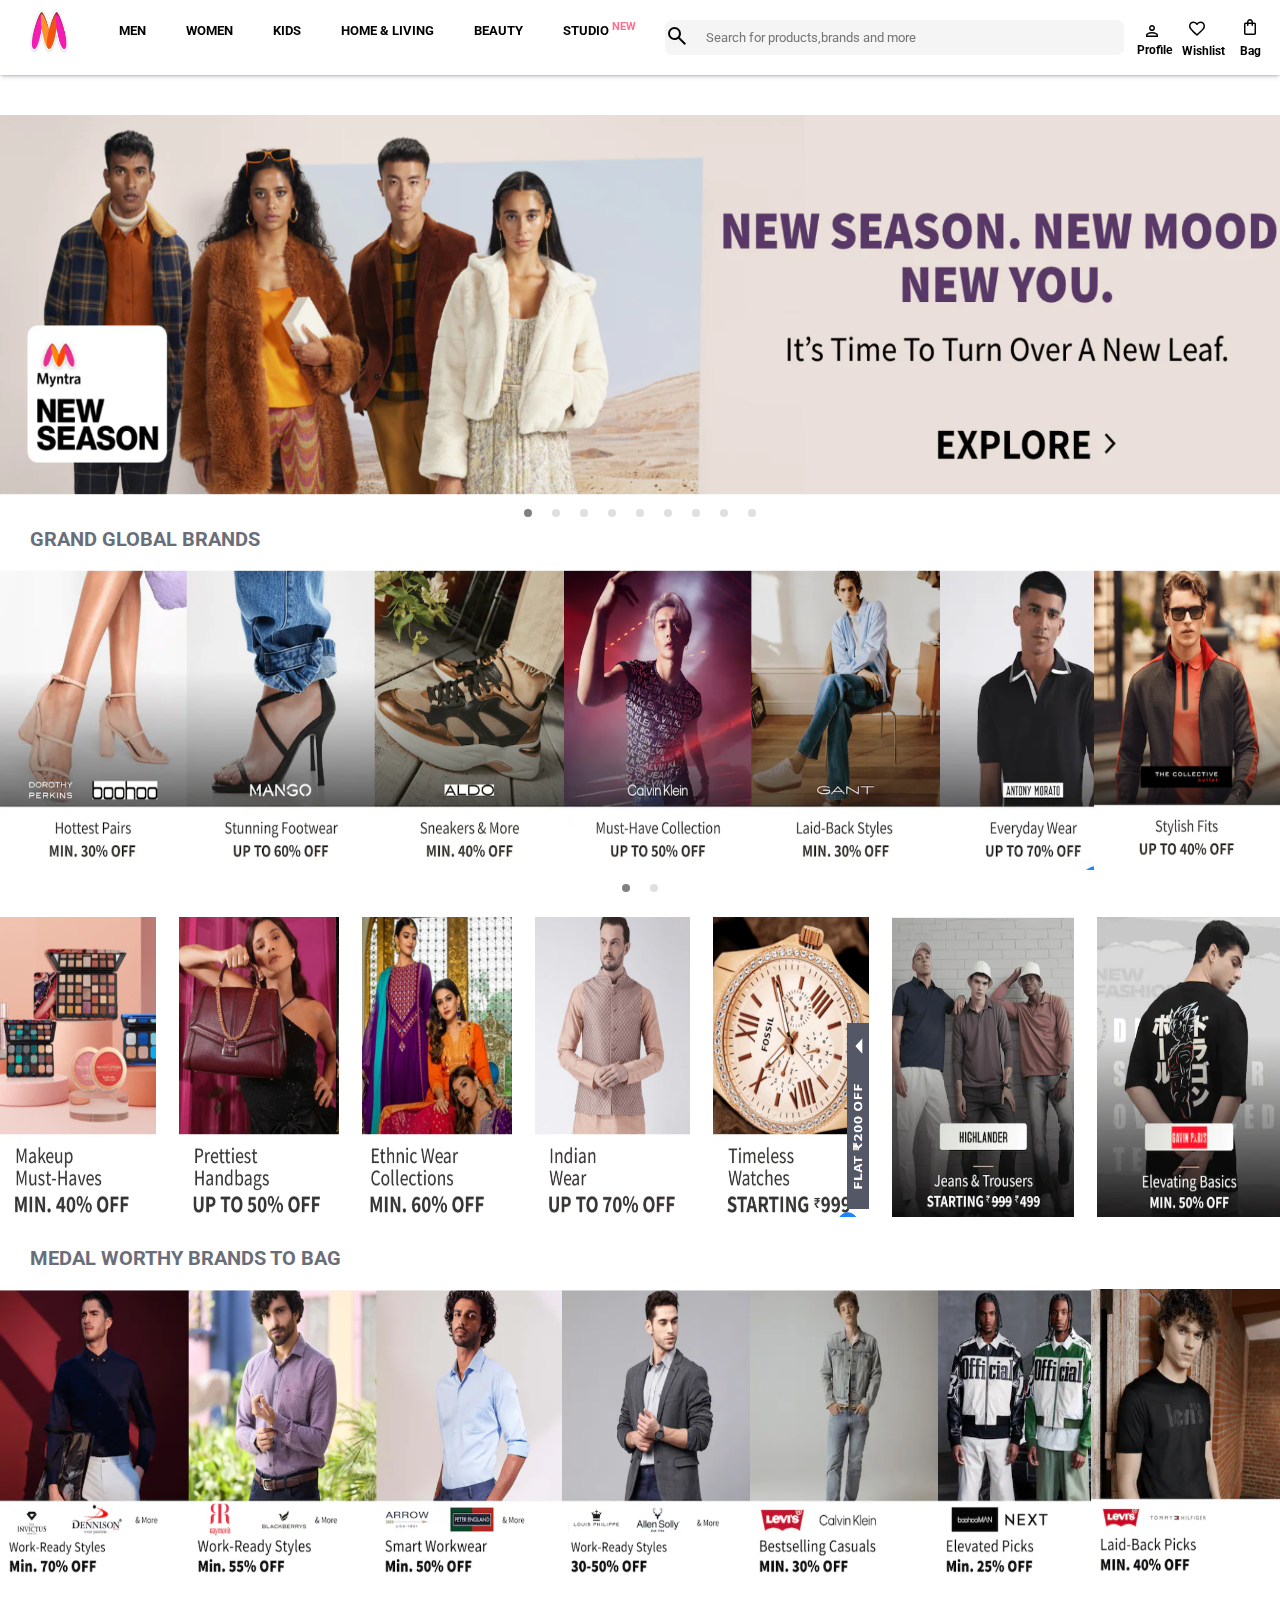
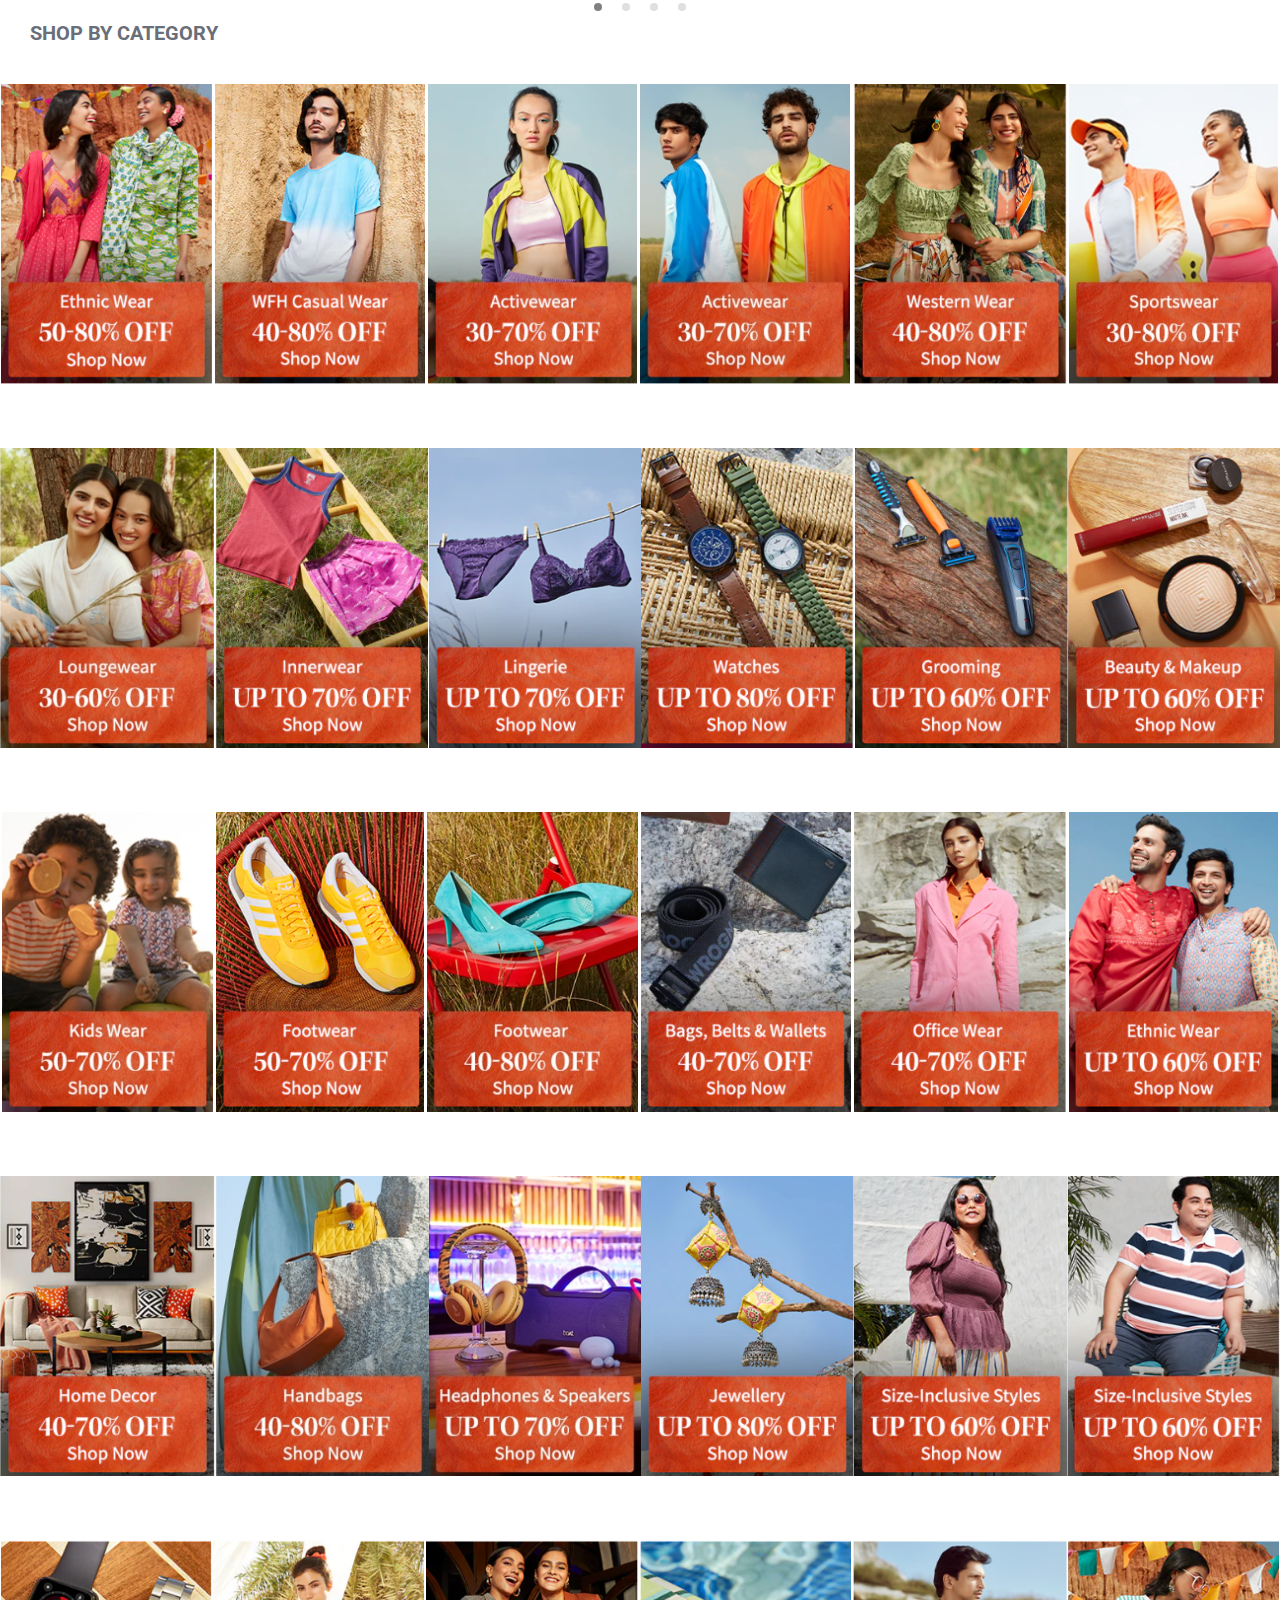
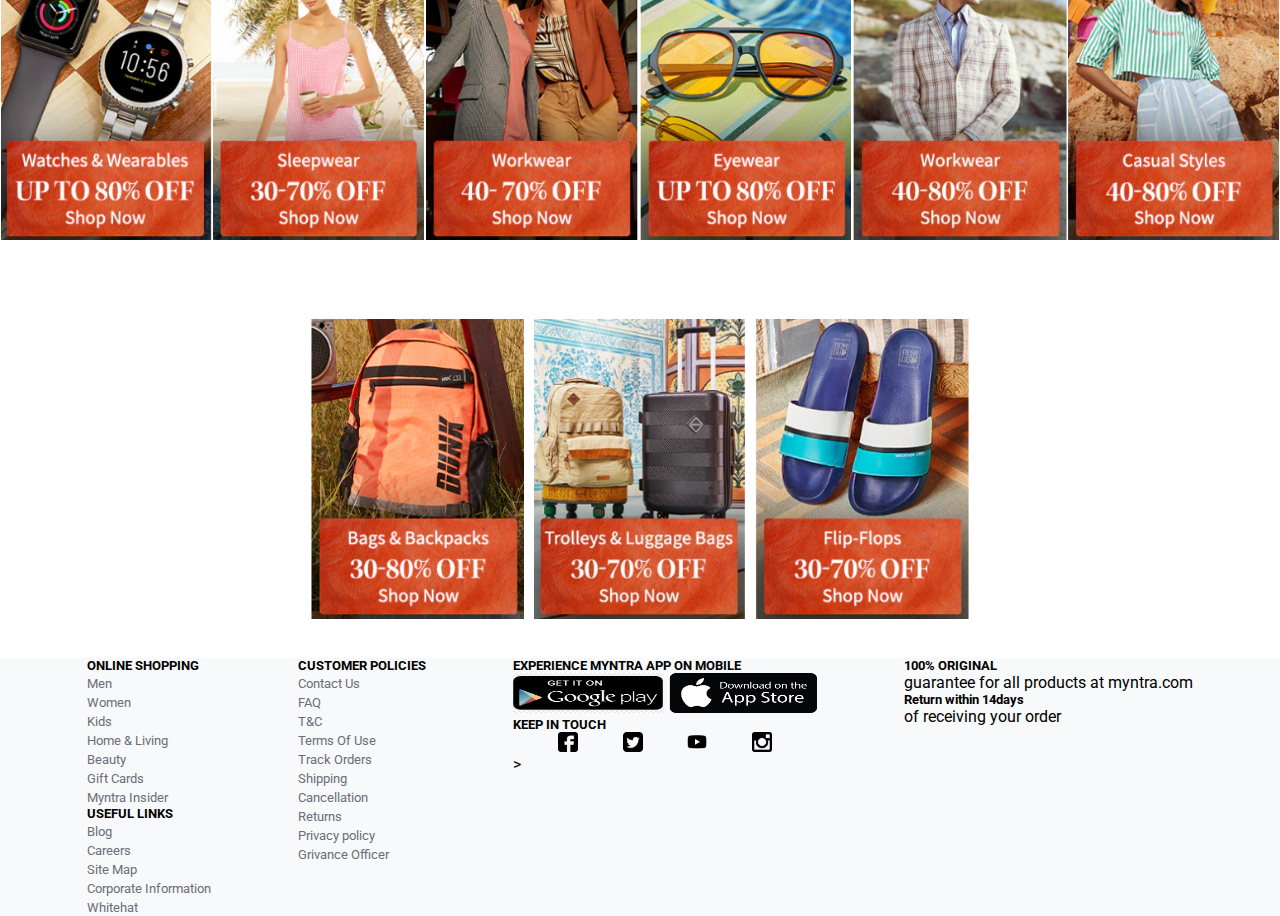
<file: index.html>
<!DOCTYPE html>
<html lang="en">

<head>
    <link rel="stylesheet" href="https://fonts.googleapis.com/css2?family=Material+Symbols+Outlined:opsz,wght,FILL,GRAD@48,400,0,0" />
    <meta charset="UTF-8">
    <link rel="stylesheet" href="index.css">
    <meta name="viewport" content="width=device-width, initial-scale=1.0">
    <title>Myntra</title>

</head>

<body>
    <div class="myntra">
        
    <header id="header1">
        <nav>
            <div class="div1"><img src="myntra.webp" alt="myntraicon" class="micon"></div>
            <div class="div2">
                <ul>
                    <li class="l1"><a href="men">MEN</a><div class="men"></div>
                       <div class="men1">
                        <div> <h5><a href="https://www.myntra.com/men-topwear">Topwear</a></h5>
                            <ul>
                                <li><a href="">T-Shirt</a></li>
                                <li><a href="">Casual Shirts</a></li>
                                <li><a href="">Formal Shirts</a></li>
                                <li><a href="">Sweatshirts</a></li>
                                <li><a href="">Sweater</a></li>
                                <li><a href="">Jacket</a></li>
                                <li><a href="">Blazers & Coats</a></li>
                                <li><a href="">Suits</a></li>
                                <li><a href="">Rain Jackets</a></li>
                            </ul>
                            <hr>
                            <h5><a href="">Inadian & Festival Wear</a></h5>
                            <ul>
                                <li><a href="">Kurtas & Kurta Sets</a></li>
                                <li><a href="">Sherwanis</a></li>
                                <li><a href="">Nehru Jackets</a></li>
                                <li><a href="">Dhotis</a></li>
                            </ul></div>
                        <div> <h5>
                            <a href="">
                                Bottomwear
                            </a>
                        </h5>
                        <ul>
                            <li><a href="">Jeans</a></li>
                            <li><a href="">Casual Trouser</a></li>
                            <li><a href="">Formal Trousers</a></li>
                            <li><a href="">Shorts</a></li>
                            <li><a href="">Track Pants & Jogger</a></li>
                        </ul><hr>
                        <h5>
                            <a href="">Interwear & Sleepwear</a>
                        </h5>
                        <ul>
                            <li><a href="">Briefs & Trunks</a></li>
                            <li><a href="">Boxer</a></li>
                            <li><a href="">Vests</a></li>
                            <li><a href="">Sleepwear & Loungewear</a></li>
                            <li><a href=""> Thermals</a></li>
                        </ul><hr>
                        <h5>
                            <a href="">Plus Size</a>
                        </h5></div>
                        <div><h5>
                            <a href="">
                                Footwear
                            </a>
                        </h5>
                        <ul>
                            <li><a href="">Casual Shoes</a></li>
                            <li><a href="">Sports Shoes</a></li>
                            <li><a href="">Formal Shoes</a></li>
                            <li><a href="">Sneaker</a></li>
                            <li><a href="">Sandals & Floater</a></li>
                            <li><a href="">Flip Flops</a></li>
                            <li><a href="">Socks</a></li>
                        </ul><hr>
                        <h5><a href="">Personal Care & Grooming</a></h5>
                        <h5>
                            <a href="">Sunglasses & Frames</a>
                        </h5>
                        <h5><a href="">
                            Watches
                        </a></h5>
                    </div>
                        <div>
                            <h5><a href="">Sports & Active Wear</a></h5>
                            <ul>
                                <li><a href="">Sports Shoes</a></li>
                                <li><a href="">Sports Sandals</a></li>
                                <li><a href="">Active t-Shirts</a></li>
                                <li><a href="">Track Pants & Shorts</a></li>
                                <li><a href="">Tracksuits</a></li>
                                <li><a href="">Jackets & Sweatershirts</a></li>
                                <li><a href="">Sports Accessories</a></li>
                                <li><a href="">Swimwear</a></li>
                            </ul>
                            <h5><a href="">Gadgets</a></h5>
                            <ul>
                                <li><a href="">Smart Wearables</a></li>
                                <li><a href="">Fitness Gadgets</a></li>
                                <li><a href="">Headphones</a></li>
                                <li><a href="">Speaker</a></li>
                            </ul>
                        </div>
                        <div>
                            <h5><a href="">Fashion Accessories</a></h5>
                    <ul>
                        <li><a href="">Wallets</a></li>
                        <li><a href="">Belts</a></li>
                        <li><a href="">Perfume</a></li>
                        <li><a href="">Trimmer</a></li>
                        <li><a href="">Deodorants</a></li>
                        <li><a href="">Ties,Cufflinks & Pocket Squares</a></li>
                        <li><a href="">Accessory Gift Sets</a></li>
                        <li><a href="">Caps & Hats</a></li>
                        <li><a href="">Mufflers,Scarves & Gloves</a></li>
                        <li><a href="">Phone Cases</a></li>
                        <li><a href="">Rings & Wristwear</a></li>
                        <li><a href="">Helmets</a></li>
                    </ul>
                    
                    <h5><a href="">Bags & Backpacts</a></h5>
                    <h5><a href="">Luggage & Trolleys</a></h5><br><br>
                        </div>
                       </div>
                    </li>
                    <li class="l2"><a href="women">WOMEN</a><div class="women"></div></li>
                    <li class="l3"><a href="kids">KIDS</a><div class="kids"></div></li>
                    <li class="l4"><a href="home&living">HOME & LIVING</a><div class="home"></div></li>
                    <li class="l5"><a href="beauty">BEAUTY</a><div class="beauty"></div></li>
                    <li class="l6"><a href="studio">STUDIO <sup>NEW</sup></a><div class="studio"></div></li>
                </ul>
            </div>
            <div class="div3">
                <div>
                    <span class="material-symbols-outlined">
                        search
                        </span>

                </div>
                <div><input type="text" placeholder="Search for products,brands and more" class="search"></div>
            </div>
            <div class="div4">
                <span class="profile1">
                    <span class="material-symbols-outlined">
                        person
                        </span>
                    <div class="profile">Profile</div>
                    <div id="profile"></div>
                    <div id="profile1">
                        <div class="head">
                            <h6>Welcome</h6>
                            <p>To access account and manage orders</p><br>
                            <button class="btn1" id="log"><a href="login.html">LOGIN/SIGNUP</a></button>
                        </div><br><hr><br>
                        <div class="mid">
                            <ul>
                            <li><a href="">Orders</a></li>
                            <li><a href="">Wishlist</a></li>
                            <li><a href="">Gift Cards</a></li>
                            <li><a href="">Contact Us</a></li>
                            <li><a href="">Myntra Insider <span>New</span></a></li>
                           </ul>
                        </div><br><hr><br>
                        <div class="last mid">
                            <ul>
                                <li><a href="">Myntra Credit</a></li>
                                <li><a href="">Coupons</a></li>
                                <li><a href="">Saved Cards</a></li>
                                <li><a href="">Saved VPA</a></li>
                                <li><a href="">Saved Address</a></li>
                            </ul>
                        </div>

                    </div>
                </span>
            
                  <span>
                    <span class="material-symbols-outlined">
                        favorite
                        </span>
                    <div class="wishlist">Wishlist</div>
                </span><span>
                    <span class="material-symbols-outlined">
                        shopping_bag
                        </span>
                    <div class="bag">Bag</div>
                </span>
            </div>
        </nav>
    </header>
    
    <section class="section1">
      
        <article id="art1">
            <div class="slide1"><img src="img/sc1/Screenshot (17).png" alt="" width="100%" height="380px" id="sce1"></div>
            <div class="slide1"><img src="img/sc1/sce2.png" alt="" height="380px" width="100%" id="sce2"></div>
            <div class="slide1">
              <img src="img/sc1/sce3.png" alt="" height="380px" width="100%" id="sce3">
            </div>
            <div class="slide1"><img src="img/sc1/sce4.png" alt="" height="380px" width="100%" id="sce4"></div>
            <div class="slide1">
              <img src="img/sc1/sce5.png" alt="" width="100%" height="380px" id="sce5">
            </div>
            <div class="slide1">
              <img src="img/sc1/sce6.png" alt="" width="100%" height="380px" id="sce6">
            </div>
            <div class="slide1">
              <img src="img/sc1/sce7.png" alt="" width="100%" height="380px" id="sce7">
            </div>
            <div class="slide1">
              <img src="img/sc1/sce8.png" alt="" width="100%" height="380px" id="sce8">
            </div>
            <div class="slide1">
              <img src="img/sc1/sce9.png" alt="" width="100%" height="380px" id="sce9">
            </div>
        </article>
        <article id="art2" class="art2">
          <div id="circle">
              <span class="cir" onclick="controler(0,2000)"></span>
              <span class="cir" onclick="controler(1,2000)"></span>
              <span class="cir" onclick="controler(2,2000)"></span>
              <span class="cir" onclick="controler(3,2000)"></span>
              <span class="cir" onclick="controler(4,2000)"></span>
              <span class="cir" onclick="controler(5,2000)"></span>
              <span class="cir" onclick="controler(6,2000)"></span>
              <span class="cir" onclick="controler(7,2000)"></span>
              <span class="cir" onclick="controler(8,2000)"></span>
          </div>
        </article>
      <article id="art3">
        <h3>GRAND GLOBAL BRANDS</h3><br>
        <div class="slide2">
                <div id="ggb1" class="ggb">  
                <a href=""><img src="img/ggb/g1.png" alt=""></a>
                <a href=""><img src="img/ggb/g2.png" alt=""></a>
                <a href=""><img src="img/ggb/g3.png" alt=""></a>
                <a href=""><img src="img/ggb/g4.png" alt=""></a>
                <a href=""><img src="img/ggb/g5.png" alt=""></a>
                <a href=""><img src="img/ggb/g6.png" alt=""></a>
                <a href=""><img src="img/ggb/g7.png" alt=""></a>
                </div>
        </div>
        <div class="slide2">
            <div id="ggb2 " class="ggb">
                <a href=""><img src="img/ggb/g7.png" alt=""></a>
                <a href=""><img src="img/ggb/g8.png" alt=""></a>
                <a href=""><img src="img/ggb/g9.png" alt=""></a>
                <a href=""><img src="img/ggb/g10.png" alt=""></a>
                <a href=""><img src="img/ggb/g11.png" alt=""></a>
                <a href=""><img src="img/ggb/g12.png" alt=""></a>
                <a href=""><img src="img/ggb/g1.png" alt=""></a>
                
            </div>
        </div>
      </article>
      <article id="art4">
        
        <div class="circle2">
            <span class="cir1" onclick="controler1(0)"></span>
            <span class="cir1" onclick="controler1(1)"></span>
        </div>
      </article>
      <article >
        <div class="mpe">
            <a href=""><img src="img/mpe/m1.png" alt=""></a>
            <a href=""><img src="img/mpe/m2.png" alt=""></a>
            <a href=""><img src="img/mpe/m3.png" alt=""></a>
            <a href=""><img src="img/mpe/m4.png" alt=""></a>
            <a href=""><img src="img/mpe/m5.png" alt=""></a>
            <a href=""><img src="img/mpe/m6.png" alt=""></a>
            <a href=""><img src="img/mpe/m7.png" alt=""></a>
        </div> 
      </article>
      <article id="art5">
        <h3>MEDAL WORTHY BRANDS TO BAG</h3><br>
        <div class="slide3">
           <div class="mwd">
            <a href=""><img src="img/sc2/sc1.png" alt=""></a>
            <a href=""><img src="img/sc2/sc2.png" alt=""></a>
            <a href=""><img src="img/sc2/sc3.png" alt=""></a>
            <a href=""><img src="img/sc2/sc4.png" alt=""></a>
            <a href=""><img src="img/sc2/sc5.png" alt=""></a>
            <a href=""><img src="img/sc2/sc6.png" alt=""></a>
            <a href=""><img src="img/sc2/sc7.png" alt=""></a>
        </div> 
        </div>
        <div class="slide3">
            <div class="mwd">
                <a href=""><img src="img/sc2/sc7.png" alt=""></a>
                <a href=""><img src="img/sc2/sc8.png" alt=""></a>
                <a href=""><img src="img/sc2/sc9.png" alt=""></a>
                <a href=""><img src="img/sc2/sc10.png" alt=""></a>
                <a href=""><img src="img/sc2/sc11.png" alt=""></a>
                <a href=""><img src="img/sc2/sc12.png" alt=""></a>
                <a href=""><img src="img/sc2/sc13.png" alt=""></a>
            </div>
        </div>
        <div class="slide3">
            <div class="mwd">
                <a href=""><img src="img/sc2/sc13.png" alt=""></a>
                <a href=""><img src="img/sc2/sc14.png" alt=""></a>
                <a href=""><img src="img/sc2/sc15.png" alt=""></a>
                <a href=""><img src="img/sc2/sc16.png" alt=""></a>
                <a href=""><img src="img/sc2/sc17.png" alt=""></a>
                <a href=""><img src="img/sc2/sc18.png" alt=""></a>
                <a href=""><img src="img/sc2/sc19.png" alt=""></a>
            </div>
        </div>
        <div class="slide3">
            <div class="mwd">
                <a href=""><img src="img/sc2/sc19.png" alt=""></a>
                <a href=""><img src="img/sc2/sc20.png" alt=""></a>
                <a href=""><img src="img/sc2/sc21.png" alt=""></a>
                <a href=""><img src="img/sc2/sc22.png" alt=""></a>
                <a href=""><img src="img/sc2/sc23.png" alt=""></a>
                <a href=""><img src="img/sc2/sc24.png" alt=""></a>
                <a href=""><img src="img/sc2/sc1.png" alt=""></a>
            </div>
        </div>
      </article>
      <article id="art6">
        <div class="circle3">
            <span class="cir3" onclick="controler3(0)"></span>
            <span class="cir3" onclick="controler3(1)"></span>
            <span class="cir3" onclick="controler3(2)"></span>
            <span class="cir3" onclick="controler3(3)"></span>
        </div>
      </article>
     <article id="art7">
        <h3>SHOP BY CATEGORY</h3><br> 
        <div class="s">
            <a href=""><img src="img/s/s1.png" alt=""></a>
            <a href=""><img src="img/s/s2.png" alt=""></a>
            <a href=""><img src="img/s/s3.png" alt=""></a>
            <a href=""><img src="img/s/s4.png" alt=""></a>
            <a href=""><img src="img/s/s5.png" alt=""></a>
            <a href=""><img src="img/s/s6.png" alt=""></a>

        </div>
        <div class="s">
            <a href=""><img src="img/s/s7.png" alt=""></a>
            <a href=""><img src="img/s/s8.png" alt=""></a>
            <a href=""><img src="img/s/s9.png" alt=""></a>
            <a href=""><img src="img/s/s10.png" alt=""></a>
            <a href=""><img src="img/s/s11.png" alt=""></a>
            <a href=""><img src="img/s/s12.png" alt=""></a>
        </div>
        <div class="s">
            <a href=""><img src="img/s/s13.png" alt=""></a>
            <a href=""><img src="img/s/s14.png" alt=""></a>
            <a href=""><img src="img/s/s15.png" alt=""></a>
            <a href=""><img src="img/s/s16.png" alt=""></a>
            <a href=""><img src="img/s/s17.png" alt=""></a>
            <a href=""><img src="img/s/s18.png" alt=""></a>
        </div>
        <div class="s">
            <a href=""><img src="img/s/s19.png" alt=""></a>
            <a href=""><img src="img/s/s20.png" alt=""></a>
            <a href=""><img src="img/s/s21.png" alt=""></a>
            <a href=""><img src="img/s/s22.png" alt=""></a>
            <a href=""><img src="img/s/s23.png" alt=""></a>
            <a href=""><img src="img/s/s24.png" alt=""></a>
        </div>
        <div class="s">
            <a href=""><img src="img/s/s25.png" alt=""></a>
            <a href=""><img src="img/s/s26.png" alt=""></a>
            <a href=""><img src="img/s/s27.png" alt=""></a>
            <a href=""><img src="img/s/s28.png" alt=""></a>
            <a href=""><img src="img/s/s29.png" alt=""></a>
            <a href=""><img src="img/s/s30.png" alt=""></a>
        </div>
        <div class="s" id="s1">
            <a href="" style="padding: 5px;"><img src="img/s/s31.png" alt=""></a>
            <a href="" style="padding: 5px;"><img src="img/s/s32.png" alt=""></a>
            <a href="" style="padding: 5px;"><img src="img/s/s33.png" alt=""></a>
            
           
        </div>

     </article>
    </section>
    <footer>
        <div> <h5 ><a href="https://www.myntra.com/?src=onlineShopping" style="color: black;">ONLINE SHOPPING</a></h5>
            <ul>
             <li><a href="https://www.myntra.com/shop/men">Men</a></li>
             <li><a href="">Women</a></li>
             <li><a href="https://www.myntra.com/shop/kids">Kids</a></li>
             <li><a href="https://www.myntra.com/shop/home-living">Home & Living</a></li>
             <li><a href="https://www.myntra.com/personal-care">Beauty</a></li>
             <li><a href="https://www.myntra.com/giftcard">Gift Cards</a></li>
             <li><a href="https://www.myntra.com/myntrainsider?cache=false">Myntra Insider</a></li>
            </ul>
            <h5><a href="" style="color:black">USEFUL LINKS</a></h5>
            <ul>
             <li><a href="https://blog.myntra.com/">Blog</a></li>
             <li><a href="https://careers.myntra.com/">Careers</a></li>
             <li><a href="https://www.myntra.com/sitemap">Site Map</a></li>
             <li><a href="https://www.myntra.com/corp-info">Corporate Information</a></li>
             <li><a href="https://www.myntra.com/security/whitehat">Whitehat</a></li>
            </ul></div>
        <div>
            <h5>CUSTOMER POLICIES</h5>
            <ul>
                <li><a href="">Contact Us</a></li>
                <li><a href="">FAQ</a></li>
                <li><a href="">T&C</a></li>
                <li><a href="">Terms Of Use</a></li>
                <li><a href="">Track Orders</a></li>
                <li><a href="">Shipping</a></li>
                <li><a href="">Cancellation</a></li>
                <li><a href="">Returns</a></li>
                <li><a href="">Privacy policy</a></li>
                <li><a href="">Grivance Officer</a></li>
            </ul>
        </div>
        <div>
            <h5>EXPERIENCE MYNTRA APP ON MOBILE</h5>
                    <span><a href="https://play.google.com/store/apps/details?id=com.myntra.android&pli=1"><img src="png-transparent-google-play-logo-google-play-computer-icons-app-store-google-text-logo-sign.png" alt=""></a></span>
                    <span><a href="https://apps.apple.com/in/app/myntra-indias-fashion-store/id907394059"><img src="apple-app-store-logo.jpg" alt=""></a></span>
                    <h5>KEEP IN TOUCH</h5>
                    <div class="fl"><span><a href=""><img src="facebook.png" alt="" class="flogo"></a></span><span><a href=""><img src="twitter-sign.png" alt="" class="flogo"></a></span><span><a href=""><img src="youtube.png" alt="" class="flogo"></a></span><span><a href=""><img src="instagram-symbol.png" alt="" class="flogo"></a></span></div>>
        </div>
        <div>
            <span><h5>100% ORIGINAL</h5></span><span> guarantee for all products at myntra.com</span>
            <span><h5>Return within 14days</h5></span><span><p>of receiving your order</p></span>
        </div>

    </footer>
    </div>
    <script src="script.js"></script>
    <!-- <script src="login.js"></script> -->
</body>

</html>
</file>
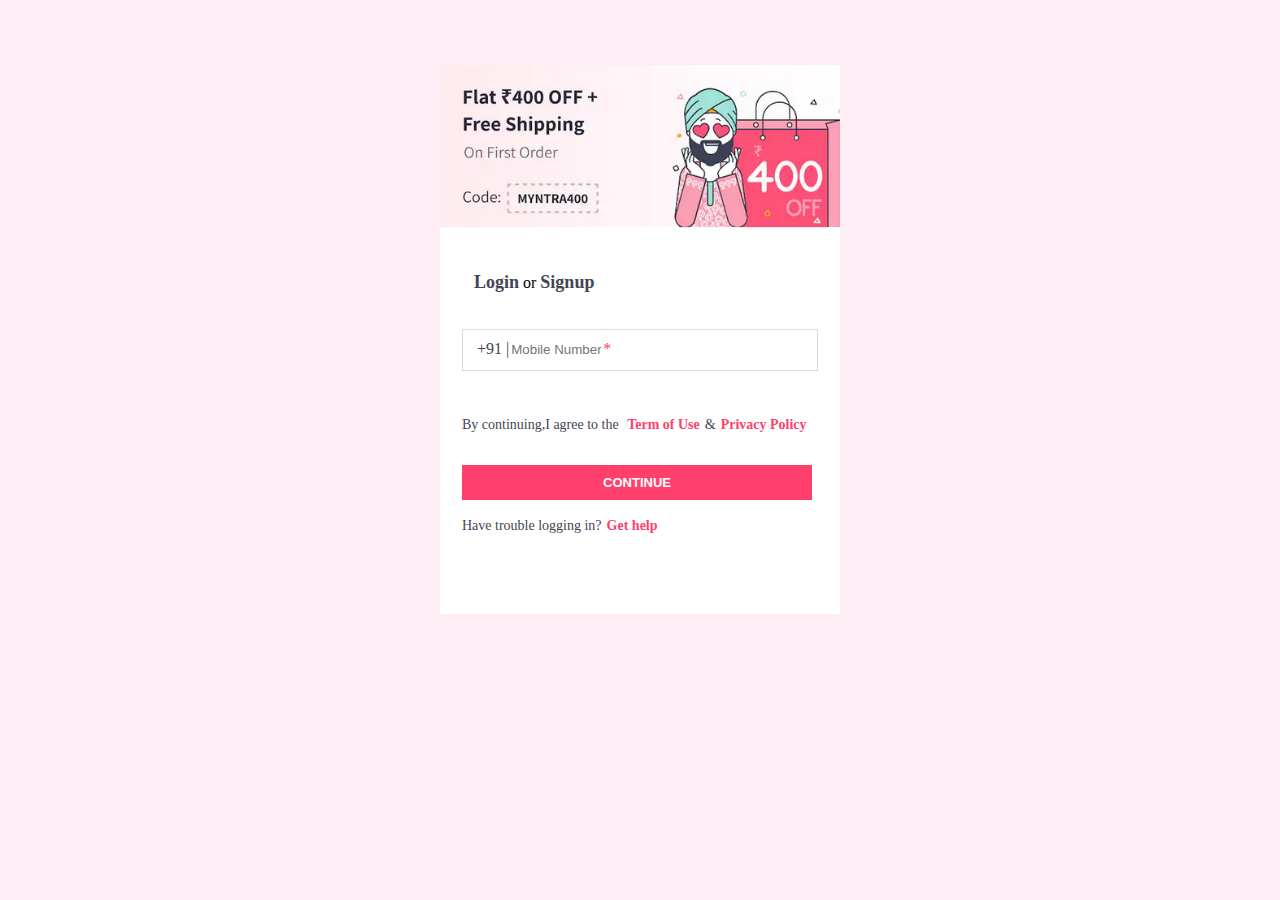
<file: login.html>
<!DOCTYPE html>
<html lang="en">
<head>
    <meta charset="UTF-8">
    <meta name="viewport" content="width=device-width, initial-scale=1.0">
    <link rel="stylesheet" href="login.css">
    <title>login</title>
</head>
<body>
    <form action="" onsubmit="">
        <div class="form" >
            <div class="head"><img src="img/login.png" alt=""width="400px"></div><br>
            <div class="sec">
                <div class="or">or</div><br><br>
                <div class="inp"><span id="code">+91 |</span><input type="tel" placeholder="Mobile Number" pattern="[0-9]{10}" minlength="10" maxlength="10" id="inp"><span class="star" id="star1">*</span></div><p id="error"></p>
                <div class="term"><p>By continuing,I agree to the <span class="pol"><a href="">Term of Use</a></span>&<span class="pol"><a href="">Privacy Policy</a></span></p></div><br>
                <div class="btn"><button onclick="return loginvalidation()" >CONTINUE</button></div><br>
                <div class="get"><span>Have trouble logging in?<a href="">Get help</a></span></div>
                
            </div>
        </div>
    </form>
    <script src="login.js"></script>
</body>
</html>
</file>
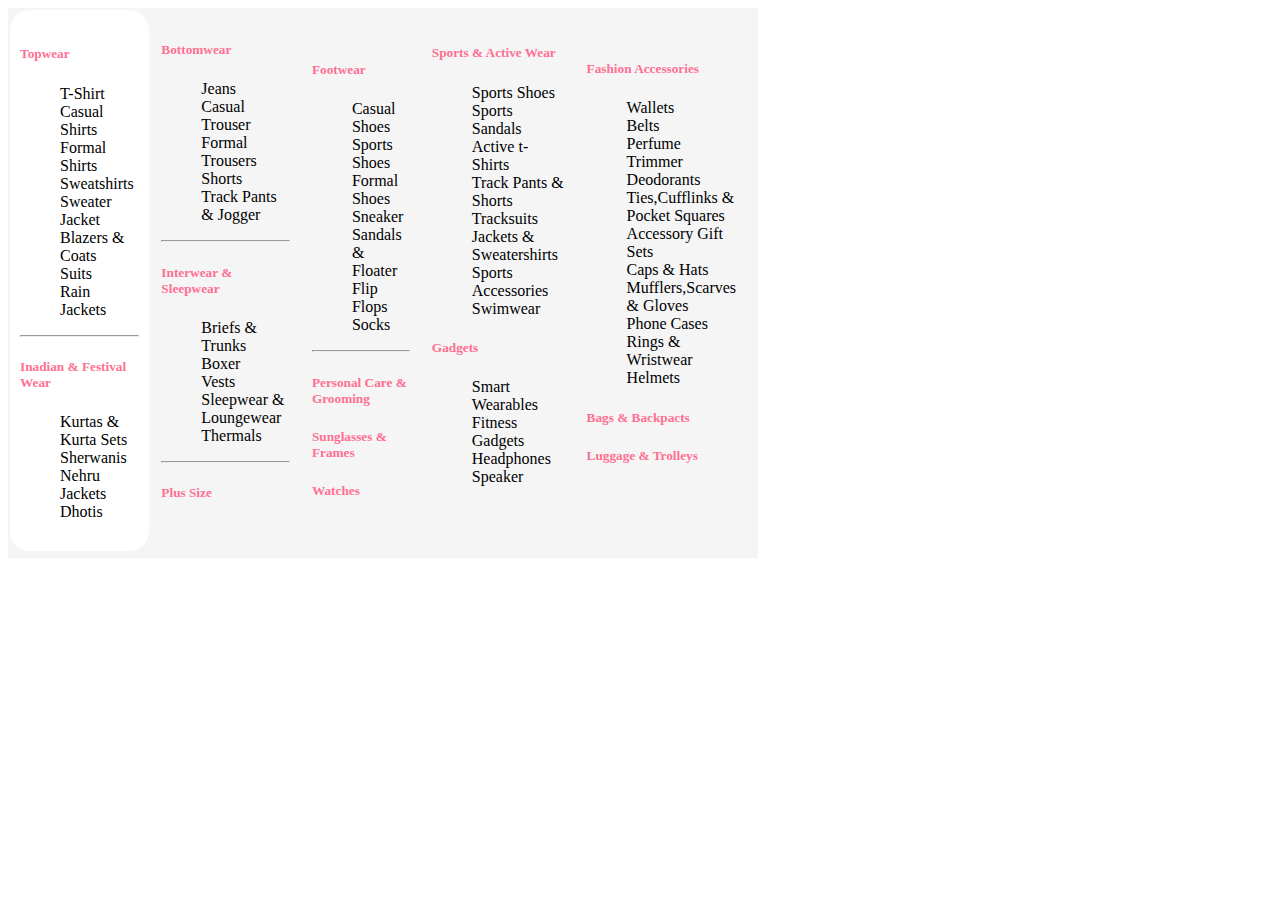
<file: table.html>
<!DOCTYPE html>
<html lang="en">

<head>
    <meta charset="UTF-8">
    <meta name="viewport" content="width=, initial-scale=1.0">
    <title>Document</title>
    <style>
        .dm{
          background-color: #f5f5f6;
          width: 750px;
          height: 550px;
        }
        td{
            padding: 10px;
            border-radius: 20px;
        }
        tr a{
            text-decoration:none;
            color:black;
        }
        tr li{
            list-style: none;
        }
        tr h5 a{
        color:#ff6f91;
            color:
        }
        
    </style>
</head>

<body>
    <div class="dm" >
        <table style="color: gray;">
            <tr >
                <td style="background-color: white;">
                    <h5><a href="https://www.myntra.com/men-topwear">Topwear</a></h5>
                    <ul>
                        <li><a href="">T-Shirt</a></li>
                        <li><a href="">Casual Shirts</a></li>
                        <li><a href="">Formal Shirts</a></li>
                        <li><a href="">Sweatshirts</a></li>
                        <li><a href="">Sweater</a></li>
                        <li><a href="">Jacket</a></li>
                        <li><a href="">Blazers & Coats</a></li>
                        <li><a href="">Suits</a></li>
                        <li><a href="">Rain Jackets</a></li>
                    </ul>
                    <hr>
                    <h5><a href="">Inadian & Festival Wear</a></h5>
                    <ul>
                        <li><a href="">Kurtas & Kurta Sets</a></li>
                        <li><a href="">Sherwanis</a></li>
                        <li><a href="">Nehru Jackets</a></li>
                        <li><a href="">Dhotis</a></li>
                    </ul>
                </td>
                <td>
                    <h5>
                        <a href="">
                            Bottomwear
                        </a>
                    </h5>
                    <ul>
                        <li><a href="">Jeans</a></li>
                        <li><a href="">Casual Trouser</a></li>
                        <li><a href="">Formal Trousers</a></li>
                        <li><a href="">Shorts</a></li>
                        <li><a href="">Track Pants & Jogger</a></li>
                    </ul><hr>
                    <h5>
                        <a href="">Interwear & Sleepwear</a>
                    </h5>
                    <ul>
                        <li><a href="">Briefs & Trunks</a></li>
                        <li><a href="">Boxer</a></li>
                        <li><a href="">Vests</a></li>
                        <li><a href="">Sleepwear & Loungewear</a></li>
                        <li><a href=""> Thermals</a></li>
                    </ul><hr>
                    <h5>
                        <a href="">Plus Size</a>
                    </h5><br>
                </td>
                <td>
                    <h5>
                        <a href="">
                            Footwear
                        </a>
                    </h5>
                    <ul>
                        <li><a href="">Casual Shoes</a></li>
                        <li><a href="">Sports Shoes</a></li>
                        <li><a href="">Formal Shoes</a></li>
                        <li><a href="">Sneaker</a></li>
                        <li><a href="">Sandals & Floater</a></li>
                        <li><a href="">Flip Flops</a></li>
                        <li><a href="">Socks</a></li>
                    </ul><hr>
                    <h5><a href="">Personal Care & Grooming</a></h5>
                    <h5>
                        <a href="">Sunglasses & Frames</a>
                    </h5>
                    <h5><a href="">
                        Watches
                    </a></h5>

                </td>
                <td>
                    <h5><a href="">Sports & Active Wear</a></h5>
                    <ul>
                        <li><a href="">Sports Shoes</a></li>
                        <li><a href="">Sports Sandals</a></li>
                        <li><a href="">Active t-Shirts</a></li>
                        <li><a href="">Track Pants & Shorts</a></li>
                        <li><a href="">Tracksuits</a></li>
                        <li><a href="">Jackets & Sweatershirts</a></li>
                        <li><a href="">Sports Accessories</a></li>
                        <li><a href="">Swimwear</a></li>
                    </ul>
                    <h5><a href="">Gadgets</a></h5>
                    <ul>
                        <li><a href="">Smart Wearables</a></li>
                        <li><a href="">Fitness Gadgets</a></li>
                        <li><a href="">Headphones</a></li>
                        <li><a href="">Speaker</a></li>
                    </ul><br><br>
                    
                </td>
                <td><h5><a href="">Fashion Accessories</a></h5>
                    <ul>
                        <li><a href="">Wallets</a></li>
                        <li><a href="">Belts</a></li>
                        <li><a href="">Perfume</a></li>
                        <li><a href="">Trimmer</a></li>
                        <li><a href="">Deodorants</a></li>
                        <li><a href="">Ties,Cufflinks & Pocket Squares</a></li>
                        <li><a href="">Accessory Gift Sets</a></li>
                        <li><a href="">Caps & Hats</a></li>
                        <li><a href="">Mufflers,Scarves & Gloves</a></li>
                        <li><a href="">Phone Cases</a></li>
                        <li><a href="">Rings & Wristwear</a></li>
                        <li><a href="">Helmets</a></li>
                    </ul>
                    
                    <h5><a href="">Bags & Backpacts</a></h5>
                    <h5><a href="">Luggage & Trolleys</a></h5><br><br>

                </td>
            </tr>
        </table>
    </div>
</body>

</html>
</file>
<file: index.css>
@import url('https://fonts.googleapis.com/css2?family=Roboto:wght@300&display=swap');

*{
    box-sizing: border-box;
    padding: 0%;
    margin: 0%;
    font-family: 'Roboto', sans-serif;
}
body{
    margin: 0;
    padding: 0;
     width: 100%;
}
header{
    height: 75px;
    /* width: 130%; */
    width: 100vw;
    background-color:#ffffff;
    position: sticky;
    top: 0;
    box-shadow: rgba(50, 50, 93, 0.25) 0px 2px 5px -1px, rgba(0, 0, 0, 0.3) 0px 1px 3px -1px;
    

}
nav{
    display:flex;
    justify-content: space-evenly;
    /* position: relative; */
    /* position: absolute; */
}
.div1{
    height: 72px;
    width: 82px;
    position: relative;
    /* position: absolute; */
}
.micon{
    height: inherit;
    width: inherit;
    background-size: cover;
}
.div2{
    display: flex;
    position: relative;
    /* position: absolute; */
    
}
.div2 ul{
    display: flex;
    text-decoration: none;
}
.div2 ul li{
    /* display: flex; */
    list-style: none;
    padding: 20px;
    /* align-items: center; */
    
    }
    .div2 ul li sup{
        color:#ff6f91;
    }
.div2 ul a{
    text-decoration: none;
    color:black;
    font-size:13px;
    font-weight: bolder;
    
}
.div3{
    display:flex;
    align-items:center;
    position: relative;
    /* position: absolute; */
    height: 35px;
    border-radius: 8px;
    background-color:#f5f5f6 ;
    margin-top: 20px;
}
.search{
    display: block;
    width: 34vw;
    padding: 7px 17px;
    border: none;
    outline: none;
    border-radius: 10px;
    color: #f5f5f6;
    border-radius: inherit;
    background: #f5f5f6;
    

}
.div4{
    position: relative;
    /* position: absolute; */
    display: flex;
    align-items: center;
    /* width: 100%; */
    
}
.div4 span{
    padding: 2px 5px;
    font-size: 20px;
}
.profile,.wishlist,.bag{
    font-size: 12px;
    font-weight: bolder;
}
.bag{
    padding:2px 5px;
}

.men{
    
    height:3.5px ;
    width: 60px;
    
    background-color:#e4414b;
    position: absolute;
    top:72.5px;
    left:2px;
    visibility: hidden;
   }
.l1:hover  .men{
    visibility: visible;
    background-color: #e4414b;

}

 .women{
    content: "";
    height:3.5px ;
    width: 65px;
    background-color:#e4414b;
    
    position: absolute;
    top:72.5px;
    left:80px; 
    visibility: hidden;
    }
    .l2:hover .women{
        visibility: visible;
    }
.kids{
    
    height:3.5px ;
    width: 65px;
    background-color: #f57119eb;
    position: absolute;
    top:72.5px;
    left:155px;
    visibility: hidden;
}
.l3:hover .kids{
    visibility: visible;

}
.home{
    content: "";
    height:3.5px ;
    width: 105px;
    background-color: #dfae10dc;
    position: absolute;
    top:72.5px;
    visibility: hidden;
    }
    .l4:hover .home{
        visibility: visible;
    }
.beauty{
    content: "";
    height:3.5px ;
    width: 65px;
    background-color:#4cc3f2;
    position: absolute;
    top:72.5Px;
    visibility: hidden;
    /* left:280px; */
}
.l5:hover .beauty{
    visibility: visible;
}
.studio{
    content: "";
    height:3px ;
    width: 65px;
    background-color:#e4414b;
    position: absolute;
    top:72.5px;
    visibility: hidden;
    }
    .l6:hover .studio{
        visibility: visible;

    }
    .l1:hover + .dm{
        top:233px;
    }
   
     
      
      
      .men1{
        display: flex;
        background-color: #f5f5f6;
        width: 1170px;
        
        position: absolute;
        /* visibility: hidden; */
        top: 76px;
        left: -20px;
        justify-content: space-evenly;
        visibility: hidden;
        box-shadow: rgba(0, 0, 0, 0.35) 0px 5px 15px;

        
       
    }
    .men1 ul{
        display: block;
    }
    .men1 h5 a{
        color:#e4414b;
        font-size:15px;
        
    }
    .men1 ul li{
        padding: 3px;
    }
    .l1:hover .men1{
        visibility:visible;
    }
    .profile1{
        display:flex;
        flex-direction: column;
        justify-content: center;
        height: 75px;
        /* background-color: #696e79; */
        /* padding-top: 25px; */
    }
    #profile{
        height:3.5px ;
        width: 60px;
        
        background-color:#e4414b;
        position: absolute;
        top:72.5px;
        left:-2px;
        visibility: hidden;
    }
   
     #profile1{
        display: flex;
        background-color: #f5f5f6;
        width: 300px;
        
        position: absolute;
        /* visibility: hidden; */
        top: 76px;
        left: -160px;
        padding: 30px;
        /* margin: 30px; */
        /* right: 30px; */
        flex-direction: column;
        visibility: hidden;
        box-shadow: rgba(0, 0, 0, 0.35) 0px 5px 15px;
     }
     #profile1 .head p{
        font-size: 12px;
     }
     #profile1 .head button{
        border: 0.73px solid rgba(0, 0, 0, 0.15);
        color: #e4414b;
        font-weight: bold;
        background-color: #f5f5f6;
        padding: 10px;
        border-radius: 5px;
     }
     #profile1 .head button a{
        text-decoration:none ;
        color: #e4414b;
        font-weight: bold;

     }

     #profile1 .mid ul{
        list-style: none;
        
     }
     #profile1 .mid ul li span{
        display: inline-block;
        background-color: #e4414b;
        color: white;
        font-size: 10px;
        font-style: italic;
        font-weight: bolder;
        border-radius: 2px;
        height: 15px;
        width: 30px;
        /* padding: 4px; */
        transform: skew(-1deg,555deg);
        /* position: absolute; */
        
        transform: rotate(2deg);
     }
     #profile1 .mid ul li a{
        text-decoration: none;
        font-size: 11.8px;
        color:black;

     }
     /* .profile1:hover #profile{
        visibility: visible;
    } */
    /* .profile1 #profile:hover + #profile1{
        visibility: visible;
    }  */
     #profile1 .mid ul li a:hover{
        text-decoration: none;
        font-size: 12.8px;
        font-weight:bolder;
        color:black;

     }
     #profile1 .head button:hover{
        border: 0.73px solid #e4414b;
        color: #e4414b;
        font-weight: bold;
        background-color: #f5f5f6;
        padding: 10px;
        border-radius: 5px;
     }
     .profile1:hover #profile{
        visibility: visible;
    }
     .profile1:hover #profile1{
        visibility: visible;
    }


.section1{
    
    
    background-color:white;
    width: 100vw;
    /* padding: 200px; */
}
.header .l1:hover + .section1 .dm{
    visibility: visible;
}
footer{
    background-color: #f8f9fa;
}
footer h5{
    color:black;
    font-size: small;
}
footer img{
    height: 40px;
    width: 150px;
}
.flogo{
    height: 20px;
    width: 20px;
    
    
}
.fl{
    display: flex;
    justify-content: space-evenly;
    
}
.fl span{
    display:flex;
    
    
}
footer{
    display: flex;
    justify-content: space-evenly;
}
footer ul {
    list-style: none;
}
footer a{
    text-decoration: none;
    color:#696e79;
    font-size: 13px;
    
}
#art1{
    /* display: flex; */
    width: 100%;
    /* position: relative; */
    /* justify-content: center; */
    /* align-items: center; */
    /* margin: 30px; */
    background-color: white;
    padding-top: 40px;
    padding-bottom: 0px;
}
 .slide1{
    /* visibility: hidden; */
    display: none;
 }


#circle{
    display: flex;
    justify-content: center;
    align-items: center;
}

.cir{
    display: inline-block;
     background-color: #dedfe1; 
     
     /* background-color: #e4414b; */
    height: 8px;
    width: 8px;
    margin: 10px;
    
    border-radius: 50%;
}
 
#art3 h3{
    color: #696e79;
    font-size: 20px;
    font-weight: bolder;
    padding-left: 30px;

}

.ggb a img{ 
    width:100%;
    height: 300px;
    /* padding: 0%; */
 }  
 
 .ggb{
    /* border: 2px solid; */
    width: 100%;
    display: flex;
    flex-direction: row;
    /* display: block; */
    /* visibility: hidden; */
    

}
.slide2{
    display: none;
}
.circle2{
    display: flex;
    justify-content: center;
    align-items: center;
}

.circle2 span{
    display: inline-block;
     background-color: #dedfe1; 
     
     /* background-color:black; */
    height: 8px;
    width: 8px;
    margin: 10px;
    /* border: 2px solid red; */
    border-radius: 50%;
}
/* ---------------------------------------------------------------------------------------- */
#art5 h3{
    color: #696e79;
    font-size: 20px;
    font-weight: bolder;
    padding-left: 30px;

}

.mwd a img{ 
    width:100%;
    height: 300px;
    /* padding: 0%; */
 }  
 
 .mwd{
    /* border: 2px solid; */
    width: 100%;
    display: flex;
    flex-direction: row;
    /* display: block; */
    /* visibility: hidden; */
    

}
.mpe a img{ 
    width:100%;
    height: 300px;
    /* padding: 0%; */
 }  
 
 .mpe{
    /* border: 2px solid; */
    width: 100%;
    display: flex;
    flex-direction: row;
    column-gap: 23px;
    padding-top: 15px;
    padding-bottom: 25px;
    /* display: block; */
    /* visibility: hidden; */
    

}
.slide3{
    display: none;
}
.circle3{
    display: flex;
    justify-content: center;
    align-items: center;
}

.circle3 span{
    display: inline-block;
     background-color: #dedfe1; 
     
     /* background-color:black; */
    height: 8px;
    width: 8px;
    margin: 10px;
    /* border: 2px solid red; */
    border-radius: 50%;
}
#art7 h3{
    color: #696e79;
    font-size: 20px;
    font-weight: bolder;
    padding-left: 30px;

}
.s{
    width: 100%;
    display: flex;
    justify-content: space-around;
    align-items: space-evenly;
    padding-top: 20px;
    padding-bottom:40px;
}
.s a img{
    width: 100%;
    height: 300px;
}
#s1{
    display:flex;
    justify-content: center;
    padding: 30px;
    
}
/* @import url('https://fonts.googleapis.com/css2?family=Roboto:wght@300&display=swap'); */

/* * {
    box-sizing: border-box;
    padding: 0;
    margin: 0;
    font-family: 'Roboto', sans-serif;
}

body {
    width: 100%;
    margin: 0;
    padding: 0;
    background-color: #f8f8f8; /* Background color for the entire page */
/* }

header {
    height: 75px;
    width: 100%;
    background-color: #ffffff;
    position: sticky;
    top: 0;
    box-shadow: rgba(50, 50, 93, 0.25) 0px 2px 5px -1px, rgba(0, 0, 0, 0.3) 0px 1px 3px -1px;
}

nav {
    display: flex;
    justify-content: space-evenly;
} */


/* @media (max-width: 768px) {
    header {
        height: 60px;
    }
} */


/* @media (max-width: 576px) {
    header {
        height: 50px;
    }
    
} */

/* Common styles for navigation items */
/* .div2 ul {
    display: flex;
    list-style: none;
}

.div2 ul li {
    list-style: none;
    padding: 20px;
}

.div2 ul a {
    text-decoration: none;
    color: black;
    font-size: 13px;
    font-weight: bolder;
} */


/* .div3 {
    display: flex;
    align-items: center;
    height: 35px;
    border-radius: 8px;
    background-color: #f5f5f6;
    margin-top: 20px;
} */

/* .search {
    flex-grow: 1; 
    padding: 7px 17px;
    border: none;
    outline: none;
    border-radius: 10px;
    color: #f5f5f6;
    background: #f5f5f6;
} */


/*@media (max-width: 768px) {
    .search {
        width: 100%; /* Make the search input full width on smaller screens */
  



/*.div4 span {
    padding: 2px 5px;
    font-size: 20px;
}

.profile, .wishlist, .bag {
    font-size: 12px;
    font-weight: bolder;
    padding: 2px 5px;
}*/
</file>
<file: login.css>
body{
    box-sizing: border-box;
    margin: 0;
    padding: 0;
    background-color: #feedf4;
    /* display: flex;
    /* display: flex; 
    justify-content: center;
     align-items: center; 
    align-content:center ;*/
} 
form{
    display: flex;
    justify-content: center;
    align-items: center;
    align-content:center ;
    /* border: 2px solid; */
    margin: 5%;
    /* height: 1200px; */
    

}

.form{
    /* display: flex; */
    /* justify-content: center; */
    width: 400px;
    height: 550px;
    /* border: 2px solid; */
    position: relative;
    background-color: #ffff;
}
.or::before{
    content: "Login";
    padding-left: 12px;
    padding-right: 4px;
    font-size: 18px;
    font-weight: bolder;
    color:#424553;

}
.or::after{
    content: "Signup";
    padding-left: 4px;
    font-size: 18px;
    font-weight: bolder;
    color: #424553;

}
.sec{
    display: flex;
    justify-content: center;
    flex-direction: column;
    padding: 12px;
    margin: 10px;
    background-color: #ffff;
}
.inp{
    display: inline-block;
    border: 1px solid #d9dadd;
    padding-top:10px;
    padding-left: 14px;
    height: 30px;
    
    
}
.inp span{
    color:#424553;
}
.inp input{
    outline: none;
    width: 90px;
    border:none;
}
.inp .star{
    /* content: "*"; */
    color:#ff3f6c;

}
.term{
   font-size: 14px;
   color:#424553;

}
.pol a{
    text-decoration: none;
    color:#ff3f6c;
    font-size: 14px;
    font-weight: bolder;
    padding: 5px;
}
.btn button{
    width:350px;
    padding:10px ;
    color:#ffff;
    background-color: #ff3f6c;
    font-size: 13px;
    font-weight: bolder;
    border: none;
    
}
.get{
    font-size: 14px;
    color: #424553;

}
.get a{
    text-decoration: none;
    color: #ff3f6c;
    font-size: 14px;
    font-weight: bolder;
    padding: 5px;
}
#error{
    color: #ff3f6c;
}
</file>
